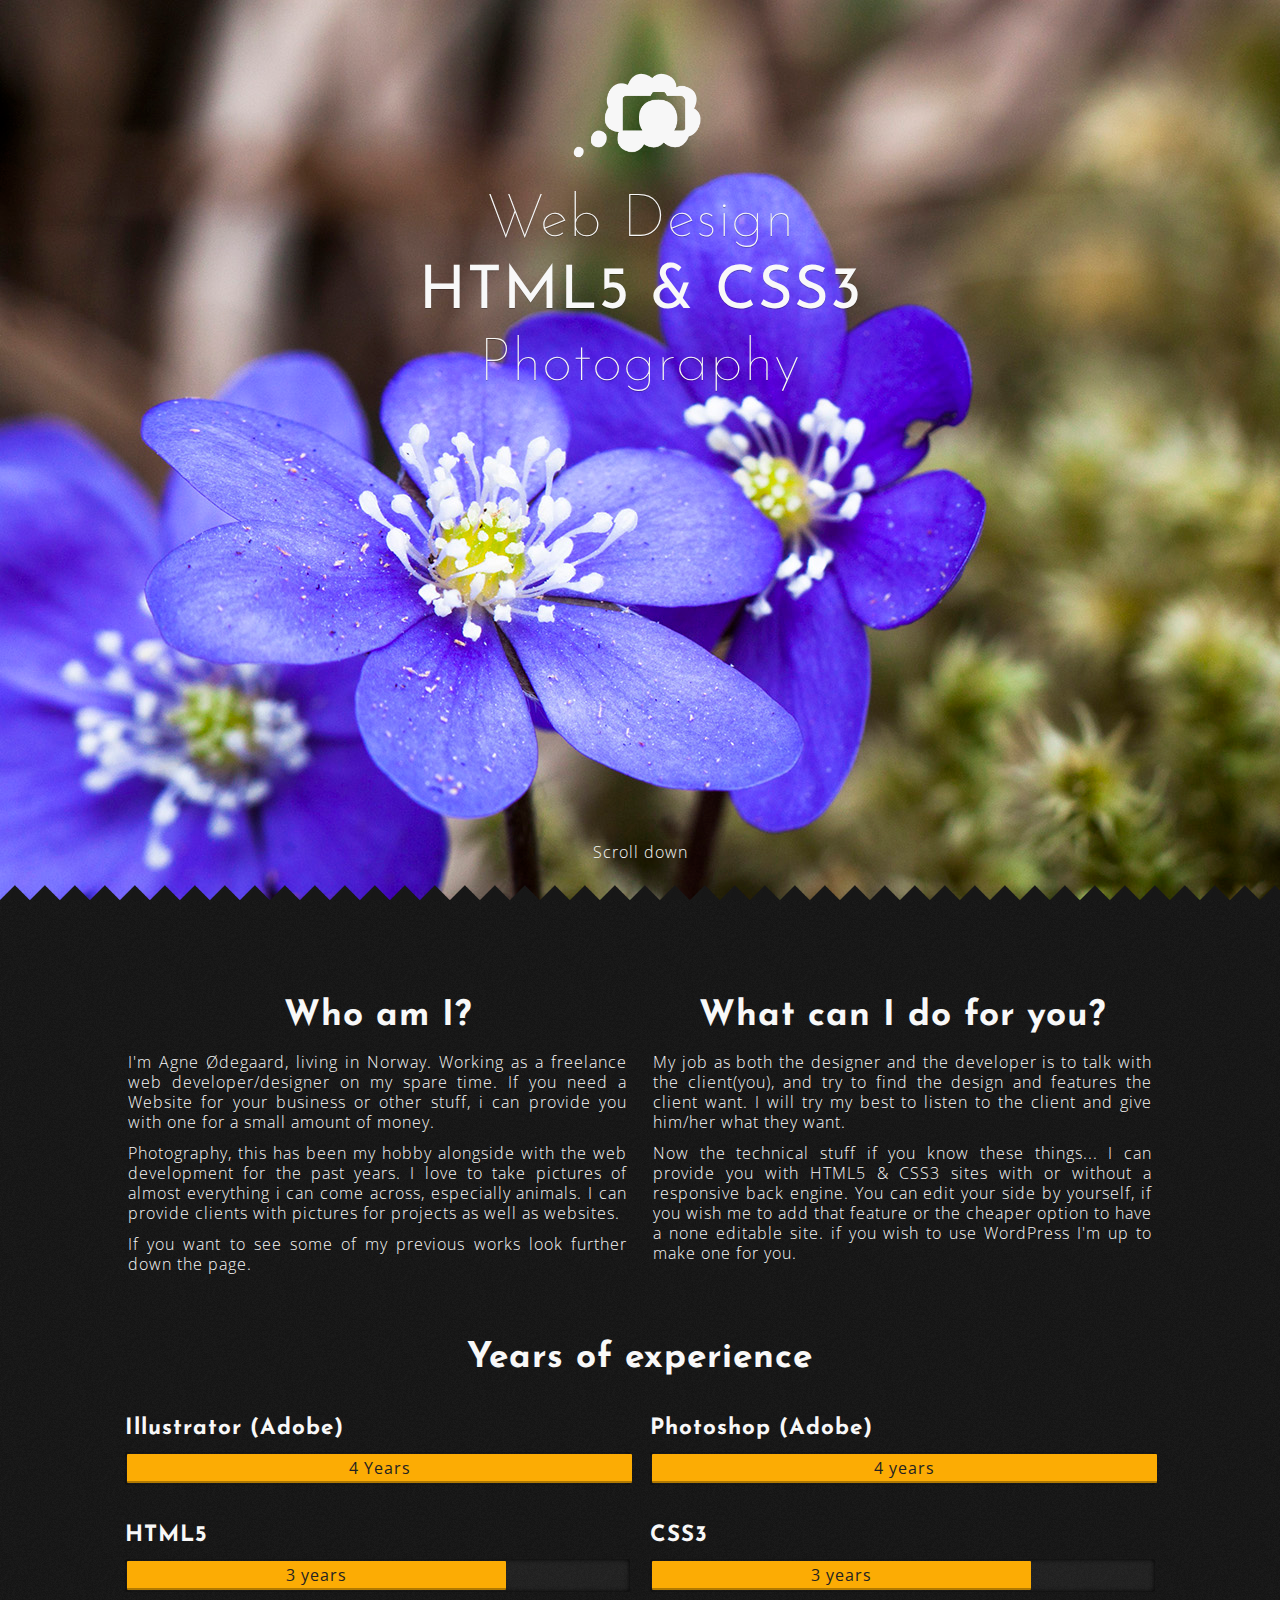
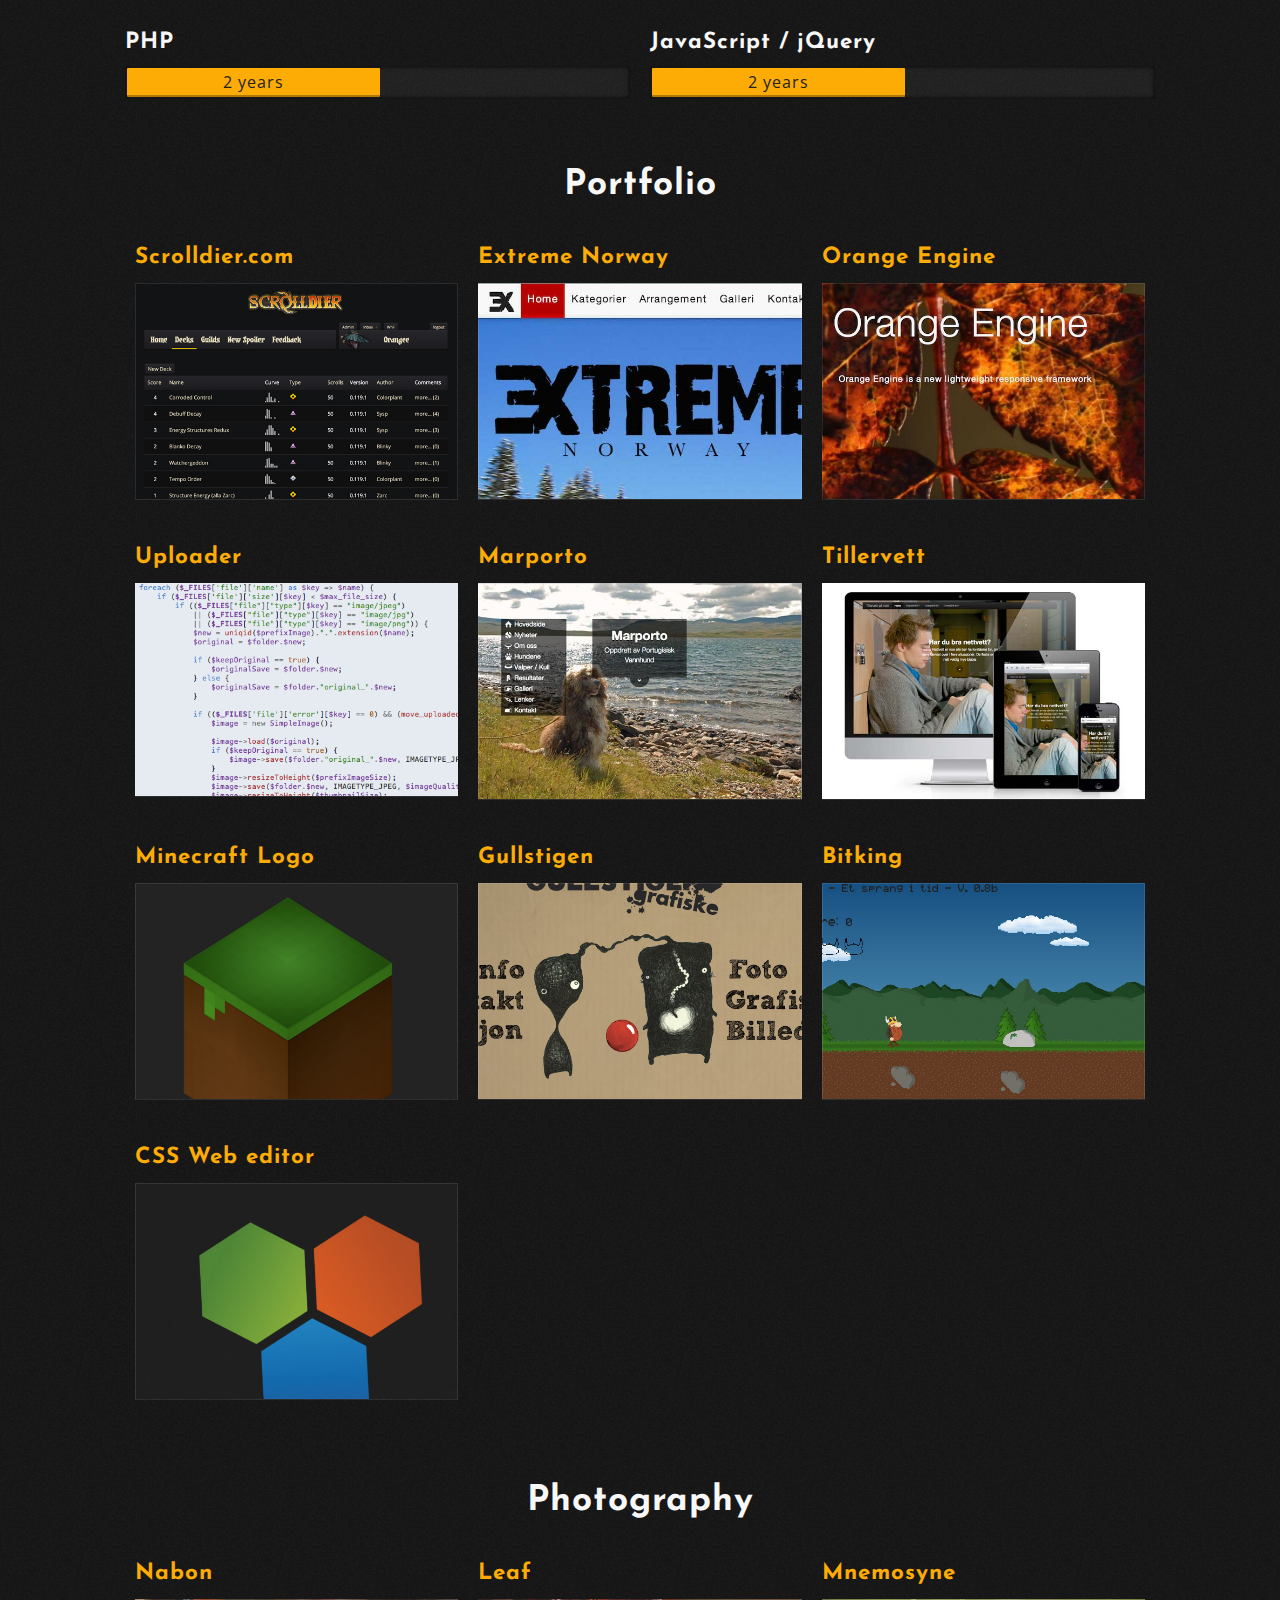
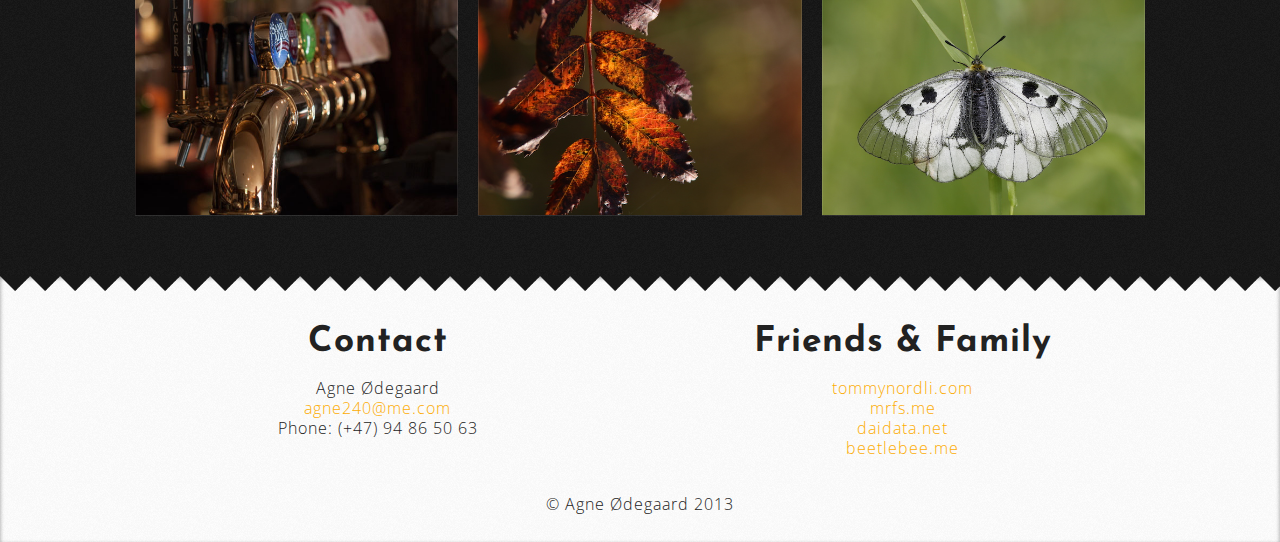
<file: index.html>
<!DOCTYPE html>
<!--
    © Agne Ødegaard, © Orangee.me
-->
<html lang="en">
<head>
    <meta name="author" content="Agne Ødegaard" />
     <meta name="viewport" content="width=device-width, initial-scale=1.0">
    <meta charset="utf-8">
    <link rel="stylesheet" href="css/master.css" />
   <link href='http://fonts.googleapis.com/css?family=Josefin+Sans:300,600|Open+Sans:300&subset=latin,cyrillic-ext' rel='stylesheet' type='text/css'>
    <title>Orangee</title>
    <script>
      (function(i,s,o,g,r,a,m){i['GoogleAnalyticsObject']=r;i[r]=i[r]||function(){
      (i[r].q=i[r].q||[]).push(arguments)},i[r].l=1*new Date();a=s.createElement(o),
      m=s.getElementsByTagName(o)[0];a.async=1;a.src=g;m.parentNode.insertBefore(a,m)
      })(window,document,'script','//www.google-analytics.com/analytics.js','ga');
    
      ga('create', 'UA-31902713-1', 'orangee.me');
      ga('send', 'pageview');
    
    </script>
</head>
<body>   
   <div class="span-12 fullScreen" style="background-attachment: fixed;">
       <div class="container">
           <div class="span-12">
           		<a href="#about"><div class="logo"></div></a>
               <h1 class="text-big align-center">
              		<a href="#portfolio" class="front SansTwo">Web Design</a><br>
   	    			<b><a href="#how" class="front">HTML5</a> <span class="color-light">&amp;</span>  <a href="#how" class="front">CSS3</a></b> <br />
   	    			<a href="#photopgrapy" class="front">Photography</a>
              </h1>
              <div class="scrollDown">
              <p class="align-center">
              	<a href="#about" class="front">Scroll down</a>
              </p>
              </div>
             
           </div>
           
       </div>
        <div class="borderIndex"></div>
   </div>
   <div class="span-12">
		<div class="container">
			<div class="span-6 space" id="about">
				<h1 class="color-light">Who am I?</h1>
				<p class="color-light">I'm Agne Ødegaard, living in Norway. Working as a freelance web developer/designer on my spare time. If you need a Website for your business or other stuff, i can provide you with one for a small amount of money.</p>
				
				<p class="color-light">Photography, this has been my hobby alongside with the web development for the past years. I love to take pictures of almost everything i can come across, especially animals. I can provide clients with pictures for projects as well as websites.</p>
				
				<p class="color-light">If you want to see some of my previous works look further down the page.</p>
			</div>
			<div class="span-6 space" id="about">
				<h1 class="color-light">What can I do for you?</h1>

				<p class="color-light">My job as both the designer and the developer is to talk with the client(you), and try to find the design and features the client want. I will try my best to listen to the client and give him/her what they want.</p>
				
				<p class="color-light">Now the technical stuff if you know these things... I can provide you with HTML5 & CSS3 sites with or without a responsive back engine. You can edit your side by yourself, if you wish me to add that feature or the cheaper option to have a none editable site. if you wish to use WordPress I'm up to make one for you.</p>
			</div>
		</div>
	</div>
	<div class="span-12">
		<div class="container">
			<!--<div class="span-12" id="how">
				<h1 class="color-light">HTML5 & CSS3</h1>
				<div class="span-12 macbook">
					<div class="mac"></div>
					<div class="keyboard"></div>
				</div>
				
			</div>-->
			<div>
					<h1 class="color-light">Years of experience</h1>
					
					<div class="span-6">
						<h4 class="color-light">Illustrator (Adobe)</h4>
						<div  class="progressOutside">
							<div class="progress" style="width: 100%;">4 Years</div>
						</div>
					</div>
					<div class="span-6">
						<h4 class="color-light">Photoshop (Adobe)</h4>
						<div class="progressOutside">
							<div class="progress" style="width: 100%;"> 4 years</div>
						</div>
					</div>
	<!--	New line	-->					
					<div class="span-6">
						<h4 class="color-light">HTML5</h4>
						<div class="progressOutside">
							<div class="progress" style="width: 75%;">3 years</div>
						</div>
					</div>		
					<div class="span-6">
						<h4 class="color-light">CSS3</h4>
						<div class="progressOutside">
							<div class="progress" style="width: 75%;"> 3 years</div>
						</div>
					</div>
	<!--	New line	-->					
					<div class="span-6">
						<h4 class="color-light">PHP</h4>
						<div class="progressOutside">
							<div class="progress" style="width: 50%;">2 years</div>
						</div>
					</div>
					
			
					<div class="span-6">
						<h4 class="color-light">JavaScript / jQuery</h4>
						<div class="progressOutside">
							<div class="progress" style="width: 50%;">2 years</div>
						</div>
					</div>
			
				</div>
		</div>
	</div>
	<div class="span-12">
		<div class="container">	
			<div class="span-12" id="portfolio">
				<h1 class="color-light">Portfolio</h1>
					<div class="span-4 portfolioContent align-center">
						<h3><a target="_blank" href="http://scrolldier.com">Scrolldier.com</a></h3>
						
						<a target="_blank" href="http://scrolldier.com">
							<div class="border">
								<img src="img/web/scrolldier.jpg" alt="" />
							</div>
						</a>
						
					</div>
				
					<div class="span-4 portfolioContent align-center">
						<h3><a target="_blank" href="http://extreme-norway.com">Extreme Norway</a></h3>
						
						<a target="_blank" href="http://extreme-norway.com">
							<div class="border">
								<img src="img/web/ex.jpg" alt="" />
							</div>
						</a>
					</div>
					
					<div class="span-4 portfolioContent align-center">
						<h3><a target="_blank" href="http://orangee.me/site/oe">Orange Engine</a></h3>
						
						<a target="_blank" href="http://orangee.me/site/oe">
							<div class="border">
							<img src="img/web/oe.jpg" alt="" />
							</div>
						</a>
					</div>
					
					<div class="span-4 portfolioContent align-center">
						<h3><a target="_blank" href="http://orangee.me/site/upload">Uploader</a></h3>
						
						<a target="_blank" href="http://orangee.me/site/upload">
							<div class="border">
								<img src="img/web/upload.png" alt="" />
							</div>
						</a>
					</div>
					
					<div class="span-4 portfolioContent align-center">
						<h3><a target="_blank" href="http://marporto.com">Marporto</a></h3>
						
						<a target="_blank" href="http://marporto.com">
							<div class="border">
								<img src="img/web/marporto.jpg" alt="" />
							</div>
						</a>
					</div>
					
					<div class="span-4 portfolioContent align-center">
						<h3><a target="_blank" href="http://tillervett.no">Tillervett</a></h3>
						
						<a target="_blank" href="http://tillervett.no">
							<div class="border">
								<img src="img/web/iResponsive.jpg" alt="" />
							</div>
						</a>
					</div>
					
					<div class="span-4 portfolioContent align-center">
						<h3><a target="_blank" href="http://create.orangee.me/v1/block">Minecraft Logo</a></h3>
						
						<a target="_blank" href="http://create.orangee.me/v1/block">
							<div class="border">
								<img src="img/web/minecraft.jpg" alt="" />
							</div>
						</a>
					</div>
					
					<div class="span-4 portfolioContent align-center">
						<h3><a target="_blank" href="http://orangee.me/Portfolio/Gullstigen/">Gullstigen</a></h3>
						
						<a target="_blank" href="http://orangee.me/Portfolio/Gullstigen/">
							<div class="border">
								<img src="img/web/gullstigen.jpg" alt="" />
							</div>
						</a>
					</div>
					
					<div class="span-4 portfolioContent align-center">
						<h3><a target="_blank" href="http://orangee.me/site/bitking">Bitking</a></h3>
						
						<a target="_blank" href="http://orangee.me/site/bitking">
							<div class="border">
								<img src="img/web/bitking.jpg" alt="" />
							</div>
						</a>
					</div>
					
					
					
					<div class="span-4 portfolioContent align-center">
						<h3><a target="_blank" href="http://create.orangee.me">CSS Web editor</a></h3>
						
						<a target="_blank" href="http://create.orangee.me">
							<div class="border">
								<img src="img/web/create.jpg" alt="" />
							</div>
						</a>
						
					</div>
				</div>	
				
		</div>	
	</div>
	
	<div class="span-12">
		<div class="container">
			<div class="span-12" id="photopgrapy">
				<h1 class="color-light">Photography</h1>
				
				<div class="span-4 portfolioContent align-center">
					<h3><a target="_blank" href="images/nabon.html">Nabon</a></h3>
					
					<a href="images/nabon.html">
						<div class="border">
							<img src="img/web/nabon/nabon.jpg" alt="" />
						</div>
					</a>
				</div>
				
				<div class="span-4 portfolioContent align-center">
					<h3><a target="_blank" href="images/leaf.html">Leaf</a></h3>
					
					<a href="images/leaf.html">
						<div class="border">
							<img src="img/web/leaf/portfolio2.jpg" alt="" />
						</div>
					</a>
				</div>
				
				<div class="span-4 portfolioContent align-center">
					<h3><a target="_blank" href="images/mnemosyne.html">Mnemosyne</a></h3>
					
					<a href="images/mnemosyne.html">
						<div class="border">
							<img class="img" src="img/web/mnemosyne/2.jpg" alt="" />
						</div>
					</a>
				</div>
			</div>
		</div>
	</div>
	<div class="span-12 whiteBg">
		<div class="borderFooter"></div>
		<div class="container">
			<div class="span-6">
				<h1 class="">Contact</h1>
				<p class="">
					Agne Ødegaard<br />
					<a href="mailto:agne240@me.com">agne240@me.com</a><br />
					Phone: (+47) 94 86 50 63
				</p>
			</div>
			<div class="span-6">
				<h1 class="">Friends & Family</h1>
				<p>
					<a target="_blank" href="http://tommynordli.com/">tommynordli.com</a><br />
					<a target="_blank" href="http://mrfs.me/">mrfs.me</a><br />
					<a target="_blank" href="http://daidata.net/">daidata.net</a><br />
					<a target="_blank" href="http://www.beetlebee.me/">beetlebee.me</a>
				</p>
			</div>
		</div>
		<div class="span-12">
			<p class="align-center color-light">© Agne Ødegaard 2013</p>
		</div>
	</div>

	
<script src="js/jquery.js"></script>
<script>
    $(function() {
    	
        var width = $(window).width();
        var height = $(window).height();
        function jqUpdateSize() {
           $("[class*=fullScreen]").css("height", height + "px");
           width = $(window).width();
           height = $(window).height();
        };
        
        jqUpdateSize()
        var resizeTimer;
        $(window).resize(function() {
            clearTimeout(resizeTimer);
            resizeTimer = setTimeout(jqUpdateSize, 0);
        });
        
        
        //#autoScroll
        var scrollFrom = 0; 
        $('a[href*=#]').click(function(e){
            scrollFrom = $(window).scrollTop();
            $(window).scrollTop(scrollFrom);
            var target = '#' + $(this).attr("href").replace(/#/,'');
            if ($(this).attr("href") != "#myCarousel") {
        	    $('html,body').animate({
        	        scrollTop: $(target).offset().top // modification
        	    },{
        	     duration: 1000,
        	     easing: 'swing'
        	    });
        	     return false; 	
            }
        }); 
        
    });
</script>
</body>
</html>
</file>
<file: css/master.css>
/*
 Orangee Responsive Engine
 V 0.1.0
 © Agne Ødegaard 2013
*/
*,
*:after,
*:before {
  margin: 0px;
  padding: 0px;
  outline: none;
  box-sizing: border-box;
}
.left {
  float: left !important;
}
.left .clear {
  clear: left !important;
}
.right {
  float: right !important;
}
.right .clear {
  clear: right !important;
}
.clear-both {
  clear: both !important;
}
.clear-none {
  clear: none !important;
}
/* Responsive hide and show */
.hidden-desktop,
.visible-phone,
.visible-tablet {
  display: none;
}
.hidden-tablet,
.visible-desktop,
.hidden-phone {
  display: block;
}
/*base tablet styles*/
@media (max-width: 800px) {
  .hidden-tablet,
  .visible-phone,
  .visible-desktop {
    display: none;
  }
  .hidden-phone,
  .visible-tablet,
  .hidden-desktop {
    display: block;
  }
}
/* Mobile view*/
@media (max-width: 480px) {
  .container {
    padding: 0px;
    width: 100%;
  }
  .hidden-phone,
  .visible-tablet,
  .visible-desktop {
    display: none;
  }
  .hidden-tablet,
  .visible-phone,
  .hidden-desktop {
    display: block;
  }
}
[class*='span-'] {
  height: auto;
  float: left;
  padding: 10px;
}
[class*='span-'] img {
  max-width: 100%;
}
[class*='span-']:last-of-type,
[class*='span-'] .span-space:last-of-type {
  margin-right: 0px;
}
[class*='span-'].well {
  min-height: 30px;
}
[class*='span-'].span-offset-1 {
  margin-left: 8.33333333%;
}
[class*='span-'].span-offset-2 {
  margin-left: 16.66666667%;
}
[class*='span-'].span-offset-3 {
  margin-left: 25%;
}
[class*='span-'].span-offset-4 {
  margin-left: 33.33333333%;
}
[class*='span-'].span-offset-5 {
  margin-left: 41.66666667%;
}
[class*='span-'].span-offset-6 {
  margin-left: 50%;
}
[class*='span-'].span-offset-7 {
  margin-left: 58.33333333%;
}
[class*='span-'].span-offset-8 {
  margin-left: 66.66666667%;
}
[class*='span-'].span-offset-9 {
  margin-left: 75%;
}
[class*='span-'].span-offset-10 {
  margin-left: 83.33333333%;
}
[class*='span-'].span-offset-11 {
  margin-left: 91.66666667%;
}
[class*='span-'].span-offset-12 {
  margin-left: 100%;
}
.span-1 {
  width: 8.33333333%;
}
.span-1.span-space {
  width: 7.33333333%;
  margin-right: 1%;
}
.span-2 {
  width: 16.66666667%;
}
.span-2.span-space {
  width: 15.66666667%;
  margin-right: 1%;
}
.span-3 {
  width: 25%;
}
.span-3.span-space {
  width: 24%;
  margin-right: 1%;
}
.span-4 {
  width: 33.33333333%;
}
.span-4.span-space {
  width: 32.33333333%;
  margin-right: 1%;
}
.span-5 {
  width: 41.66666667%;
}
.span-5.span-space {
  width: 40.66666667%;
  margin-right: 1%;
}
.span-6 {
  width: 50%;
}
.span-6.span-space {
  width: 49%;
  margin-right: 1%;
}
.span-7 {
  width: 58.33333333%;
}
.span-7.span-space {
  width: 57.33333333%;
  margin-right: 1%;
}
.span-8 {
  width: 66.66666667%;
}
.span-8.span-space {
  width: 65.66666667%;
  margin-right: 1%;
}
.span-9 {
  width: 75%;
}
.span-9.span-space {
  width: 74%;
  margin-right: 1%;
}
.span-10 {
  width: 83.33333333%;
}
.span-10.span-space {
  width: 82.33333333%;
  margin-right: 1%;
}
.span-11 {
  width: 91.66666667%;
}
.span-11.span-space {
  width: 90.66666667%;
  margin-right: 1%;
}
.span-12 {
  width: 100%;
}
.span-12.span-space {
  width: 99%;
  margin-right: 1%;
}
.span-group {
  width: 100%;
  padding: 10px;
}
.span-group .span-group {
  padding: 0px;
}
.span-well {
  background-color: #ff8800;
  color: #222222;
}
/*base tablet styles*/
@media (max-width: 800px) {
  [class*='span-'].span-space {
    width: 100%;
    margin-bottom: 1%;
  }
  [class*='span-'][class*='span-offset'] {
    margin-left: 0;
  }
  .span-1 {
    width: 100%;
  }
  .span-2 {
    width: 50%;
  }
  .span-2.span-space {
    width: 49%;
    margin-right: 1%;
  }
  .span-3 {
    width: 100%;
  }
  .span-4 {
    width: 100%;
  }
  .span-5 {
    width: 100%;
  }
  .span-6 {
    width: 100%;
  }
  .span-7 {
    width: 100%;
  }
  .span-8 {
    width: 100%;
  }
  .span-9 {
    width: 100%;
  }
  .span-10 {
    width: 100%;
  }
  .span-11 {
    width: 100%;
  }
  .span-12 {
    width: 100%;
  }
}
/*base mobile styles - everything 100%*/
@media (max-width: 480px) {
  [class*='span'] {
    width: 100%;
    margin-right: 0;
  }
  [class*='span'][class*='span-offset'] {
    margin-left: 0;
  }
  [class*='span'] .span-space {
    width: 100%;
    margin-bottom: 1%;
  }
  .span-group {
    padding: 0px;
    width: 100%;
  }
}
body {
  background-color: #f8f8f8;
  color: #222222;
  font: 16px 'Open Sans', sans-serif;
  line-height: 20px;
  text-align: left;
  letter-spacing: 1px;
}
ul li {
  list-style: none;
  color: #f8f8f8;
}
p {
  font: 16px 'Open Sans', sans-serif;
  text-align: left;
  line-height: 20px;
  padding: 3px;
  font-weight: 100;
  margin: 5px 0px;
}
.byline {
  font-size: 17.6px;
  font-weight: 100;
  line-height: 21px;
}
.align-left {
  text-align: left;
}
.align-right {
  text-align: right;
}
.align-center {
  text-align: center;
}
.align-justify {
  text-align: justify;
}
a {
  color: #fcac04;
  text-decoration: none;
}
a:hover {
  color: #986802;
}
a:active {
  color: #fdcd69;
}
a:hover:visited {
  color: #986802;
}
a:active:visited {
  color: #fdcd69;
}
a:visited {
  color: #fcac04;
}
a.front,
front {
  color: #f8f8f8;
  text-decoration: none;
}
a.front:hover,
front:hover {
  color: #e7e7e7;
}
a.front:active,
front:active {
  color: #e7e7e7;
}
a.front:visited,
front:visited {
  color: #f8f8f8;
}
a.front:visited:hover,
front:visited:hover {
  color: #e7e7e7;
}
h6,
h5,
h4,
h3,
h2,
h1 {
  font-family: 'Josefin Sans', sans-serif;
  color: #222222;
  font-size: 16px;
  line-height: 20px;
  text-align: left;
  margin-bottom: 2px;
  margin-top: 15px;
  padding-bottom: 5px;
}
h5 {
  font-size: 22.4px;
  line-height: 28px;
}
h4 {
  font-size: 22.4px;
  line-height: 32px;
}
h3 {
  font-size: 22.4px;
  line-height: 36px;
}
h2 {
  font-size: 32px;
  line-height: 40px;
}
h1 {
  text-align: center;
  font-size: 35.2px;
  line-height: 44px;
}
/*base tablet styles*/
@media (max-width: 800px) {
  body {
    font-size: 14px;
    line-height: 4px;
  }
  .byline {
    font-size: 16.8px;
    line-height: 21px;
  }
  h6 {
    font-size: 14px;
    line-height: 24px;
  }
  h5 {
    font-size: 16.8px;
    line-height: 24px;
  }
  h4 {
    font-size: 19.6px;
    line-height: 28px;
  }
  h3 {
    font-size: 22.4px;
    line-height: 32px;
  }
  h2 {
    font-size: 25.2px;
    line-height: 36px;
  }
  h1 {
    font-size: 28px;
    line-height: 40px;
  }
}
@media (max-width: 480px) {
  body {
    font-size: 12px;
    line-height: 12px;
  }
  .byline {
    font-size: 14.4px;
    line-height: 21px;
  }
  h6 {
    font-size: 12px;
    line-height: 24px;
  }
  h5 {
    font-size: 14.4px;
    line-height: 24px;
  }
  h4 {
    font-size: 16.8px;
    line-height: 28px;
  }
  h3 {
    font-size: 19.2px;
    line-height: 32px;
  }
  h2 {
    font-size: 21.6px;
    line-height: 36px;
  }
  h1 {
    font-size: 24px;
    line-height: 40px;
  }
}
.color-orange {
  color: #ff8800 !important;
}
.color-green {
  color: #00CE00 !important;
}
.color-red {
  color: #CE0000 !important;
}
.color-blue {
  color: #0094ce !important;
}
.color-mute {
  color: #999999 !important;
}
.color-dark {
  color: #222222 !important;
}
.color-light {
  color: #f8f8f8 !important;
}
.container {
  margin: 0 auto;
  width: 83.33333333%;
  padding: 10px 0px 30px !important;
}
@media (max-width: 1024px) {
  .container {
    width: 91.66666667%;
  }
}
@media (max-width: 800px) {
  .container {
    width: 91.66666667%;
  }
}
@media (max-width: 480px) {
  .container {
    width: 100%;
  }
}
hr {
  border-top: 1px solid #ebebeb;
  border-bottom: 1px solid #ffffff;
  border-left: none;
  border-right: none;
}
.pane {
  background-color: #ffffff;
}
.well {
  border-radius: 0px;
  background-color: #ebebeb;
  color: #222222;
  border: 1px solid rgba(0, 0, 0, 0.2);
}
.nav-bar {
  font-size: 16px;
  background-color: #f8f8f8;
  width: 100%;
  min-height: 50px;
  border-bottom: 5px solid #f0f0f0;
  padding-bottom: 0px;
}
.nav-bar.nav-bar-fixed {
  z-index: 9998;
  position: fixed;
  top: 0px;
  left: 0px;
}
.nav-bar.nav-bar-radius {
  border-radius: 3px;
}
.nav-bar.nav-bar-radius.nav-bar-radius-big {
  border-radius: 5px;
}
.nav-bar ul > li {
  list-style: none;
  line-height: 20px;
  display: inline-block;
  float: left;
  padding: 12px 0px 15px 0px;
  margin: 0px;
}
.nav-bar ul > li:hover > a {
  background-color: #dfdfdf;
  color: #222222;
  border-bottom: 5px solid #ebebeb;
}
.nav-bar ul > li.active > a {
  color: #f8f8f8;
  background-color: #e49b03;
  border-bottom: 5px solid #fcac04;
}
.nav-bar ul > li.logo {
  padding: 12px 10px 0px;
}
.nav-bar ul > li.logo img {
  height: 32px;
}
.nav-bar ul > li > ul {
  z-index: -1;
  top: 50px;
  left: 0;
  padding-left: 4.16666667%;
  width: 100%;
  display: none;
  position: absolute;
  background-color: #f0f0f0;
  color: #222222;
  border-bottom: 5px solid #f8f8f8;
  -webkit-transition: all .3s ease;
  -moz-transition: all .3s ease;
  -ms-transition: all .3s ease;
  transition: all .3s ease;
}
.nav-bar ul > li ul > li {
  display: none;
  z-index: -1;
  padding: 12px 0px 15px 0px;
}
.nav-bar ul > li ul > li:hover > a {
  z-index: -1;
  background-color: #dfdfdf;
  color: #222222;
  border-bottom: 5px solid #ebebeb;
}
.nav-bar ul > li ul > li.active > a:hover {
  z-index: -1;
  box-shadow: none;
  color: #f8f8f8;
  background-color: #e49b03;
  border-bottom: 5px solid #fcac04;
}
.nav-bar ul > li:hover ul > li,
.nav-bar ul > li:hover ul {
  top: 53px;
  display: inline-block;
}
.nav-bar ul > li > a {
  color: #222222;
  padding: 13px 10px 16px;
}
.nav-bar ul > li > a:hover > a {
  color: #222222;
}
.nav-bar ul > li > a:active > a,
.nav-bar ul > li > a.active > a {
  color: #f8f8f8;
}
.pull {
  display: none;
  position: relative;
  top: 0px;
  right: 4.16666667%;
  float: right;
  cursor: pointer;
  padding: 10px 10px 11px;
  background-color: #dfdfdf;
  color: #222222;
  border-bottom: 5px solid #ebebeb;
  margin-bottom: -5px;
}
.pull .bar {
  width: 25px;
  height: 3px;
  margin-bottom: 5px;
  background-color: #f8f8f8;
}
@media (max-width: 800px) {
  .nav-bar ul > li {
    display: none;
  }
  .nav-bar ul > li.logo {
    display: block;
  }
  .nav-bar ul > li.drop {
    display: block;
    padding: 0px;
    width: 100%;
  }
  .nav-bar ul > li.drop:active,
  .nav-bar ul > li.drop.active > a,
  .nav-bar ul > li.drop:hover > a {
    color: #222222 !important;
    background-color: #ebebeb;
    border-bottom: none;
  }
  .nav-bar ul > li.drop:first-of-type {
    margin-top: 5px;
  }
  .nav-bar ul > li.drop > ul,
  .nav-bar ul > li.drop ul > li,
  .nav-bar ul > li.drop.logo {
    display: none;
  }
  .nav-bar ul > li.drop > a {
    width: 100% !important;
    display: block;
    background-color: transparent;
    border: none;
    margin: 0px;
    padding: 10px 10px;
  }
  .pull {
    display: block;
  }
}
body {
  background-image: url(../img/bg2.png);
}
body:after {
  display: none;
  background-image: url('../img/logobubble_white.png');
}
.span-group {
  margin-top: 10px;
  padding: 10px;
}
.fullScreen {
  position: relative;
  background: url(../img/cover.jpg) center top no-repeat;
  padding-top: 50px;
}
.whiteBg {
  position: relative;
  margin-top: 25px;
  background: url(../img/bg.png) center top repeat;
  -moz-box-shadow: inset 0 2px 4px rgba(0, 0, 0, 0.4);
  box-shadow: inset 0 2px 4px rgba(0, 0, 0, 0.4);
}
.whiteBg p,
.whiteBg h1,
.whiteBg h2 {
  text-align: center;
  color: #222222 !important;
}
.whiteBoard {
  height: 300px;
  background-color: #f8f8f8;
}
.portfolioContent {
  height: 300px;
  overflow: hidden;
}
.space {
  margin-top: 50px;
}
.logo {
  height: 100px;
  width: 150px;
  background-image: url('../img/logobubble_white.png');
  background-size: cover;
  margin: 0 auto;
}
.logo:hover {
  background-image: url('../img/logobubble.png');
}
.scrollDown {
  position: absolute;
  bottom: 30px;
  left: 0;
  right: 0;
}
.border {
  position: relative;
}
.border:hover:after {
  background-color: rgba(0, 0, 0, 0.2);
  font-size: 20px;
  padding-top: 85px;
  color: #f8f8f8;
}
.border:after {
  border: 1px solid rgba(255, 255, 255, 0.1);
  /*  border: 1px solid rgba(0, 0, 0, .1);*/
  content: ' ';
  position: absolute;
  top: 0;
  right: 0px;
  bottom: 3px;
  left: 0px;
}
.portfolioContent {
  overflow: hidden;
}
#about p {
  text-align: justify;
}
.text-big {
  font-size: 60px;
  padding-bottom: 30px;
  border: 0px;
  line-height: 72px;
  font-weight: 100;
}
.text-big a {
  text-shadow: 0 1px rgba(0, 0, 0, 0.25);
}
.text-big a:hover {
  text-shadow: 0 -1px rgba(0, 0, 0, 0.25);
}
.borderIndex {
  position: absolute;
  bottom: 0;
  margin-left: -10px !important;
  height: 15px;
  width: 100%;
  background: url(../img/border.png) repeat-x;
  background-size: 30px;
}
.borderFooter {
  position: absolute;
  top: 0;
  margin-left: -10px !important;
  height: 15px;
  width: 100%;
  background: url(../img/border1.png) repeat-x;
  background-size: 30px;
}
@media (max-width: 800px) {
  .portfolioContent {
    height: auto;
  }
  .border:after {
    bottom: 1px;
  }
  .text-big {
    font-size: 40px;
    line-height: 46px;
  }
}
@media (max-width: 480px) {
  .text-big {
    font-size: 30px;
    line-height: 32px;
  }
}
.progressOutside {
  -moz-box-shadow: inset 0 0 5px #000000;
  -webkit-box-shadow: inset 0 0 5px #000000;
  box-shadow: inset 0 0 5px #000000;
  float: left;
  height: 33px;
  width: 100%;
  border-radius: 3px;
  background-color: rgba(255, 255, 255, 0.05);
}
.progress {
  width: 50%;
  height: 29px;
  margin: 2px;
  border-radius: 1px;
  text-align: center;
  color: #222222;
  background-color: #fcac04;
  border-bottom: 2px solid #b17902;
  line-height: 29px;
}
.macbook {
  -webkit-transition: all 3s ease-in-out 0s;
  -moz-transition: all 3s ease-in-out 0s;
  -ms-transition: all 3s ease-in-out 0s;
  transition: all 3s ease-in-out 0s;
}
.mac {
  width: 400px;
  height: 270px;
  margin: 0 auto;
  border: 2px solid #afafaf;
  border-radius: 10px;
  -webkit-transform-origin: 0% 100%;
  -moz-transform-origin: 0% 100%;
  -ms-transform-origin: 0% 100%;
  transform-origin: 0% 100%;
  perspective: 4000px;
  -webkit-perspective: 4000px;
  -webkit-transition: all 3s ease-in-out 0s;
  -moz-transition: all 3s ease-in-out 0s;
  -ms-transition: all 3s ease-in-out 0s;
  transition: all 3s ease-in-out 0s;
  -moz-box-shadow: inset 0 0 10px rgba(0, 0, 0, 0.6), inset 10px 10px #000000, inset -10px -10px #000000, inset -10px 10px #000000, inset 10px -10px #000000;
  box-shadow: inset 0 0 10px rgba(0, 0, 0, 0.6), inset 10px 10px #000000, inset -10px -10px #000000, inset -10px 10px #000000, inset 10px -10px #000000;
  background-color: #f8f8f8;
  background-image: url('/img/Skjermbilde.png');
  background-size: 100%;
  background-position: 10px;
  overflow: hidden;
}
.mac:after {
  content: '';
  position: relative;
  display: block;
  width: 600px;
  height: 100%;
  top: -115px;
  left: -165px;
  -webkit-transform: rotateZ(-70deg);
  -moz-transform: rotateZ(-70deg);
  -ms-transform: rotateZ(-70deg);
  transform: rotateZ(-70deg);
  background-image: -webkit-linear-gradient(top, rgba(255, 255, 255, 0.4) 0%, rgba(255, 255, 255, 0.1) 100%);
  background-image: -moz-linear-gradient(top, rgba(255, 255, 255, 0.4) 0%, rgba(255, 255, 255, 0.1) 100%);
  background-image: -ms-linear-gradient(top, rgba(255, 255, 255, 0.4) 0%, rgba(255, 255, 255, 0.1) 100%);
  background-image: linear-gradient(to bottom, rgba(255, 255, 255, 0.4) 0%, rgba(255, 255, 255, 0.1) 100%);
}
.mac:hover {
  -webkit-transform: rotateX(-90deg);
  -moz-transform: rotateX(-90deg);
  -ms-transform: rotateX(-90deg);
  transform: rotateX(-90deg);
}
.keyboard {
  width: 440px;
  height: 10px;
  margin: 0 auto;
  border-radius: 0px 0px 8px 8px;
  background: -webkit-linear-gradient(top, #e3e3e3 0%, #7f7f7f 100%) #7f7f7f;
  background: -moz-linear-gradient(top, #e3e3e3 0%, #7f7f7f 100%) #7f7f7f;
  background: -ms-linear-gradient(top, #e3e3e3 0%, #7f7f7f 100%) #7f7f7f;
  background: linear-gradient(to bottom, #e3e3e3 0%, #7f7f7f 100%) #7f7f7f;
}
.keyboard:after {
  content: '';
  position: relative;
  display: block;
  width: 57px;
  height: 5px;
  left: 180px;
  border-radius: 0px 0px 3px 3px;
  background-image: -webkit-linear-gradient(top, #e0e0e0 0%, #b4b4b4 100%);
  background-image: -moz-linear-gradient(top, #e0e0e0 0%, #b4b4b4 100%);
  background-image: -ms-linear-gradient(top, #e0e0e0 0%, #b4b4b4 100%);
  background-image: linear-gradient(to bottom, #e0e0e0 0%, #b4b4b4 100%);
  -moz-box-shadow: inset 0 -1px 2px rgba(0, 0, 0, 0.5);
  box-shadow: inset 0 -1px 2px rgba(0, 0, 0, 0.5);
}
/* line 7, ../sass/lightbox.sass */
body:after {
  content: url(../img/close.png) url(../img/loading.gif) url(../img/prev.png) url(../img/next.png), url(../img/close_hover.png);
  display: none;
}
/* line 11, ../sass/lightbox.sass */
.lightboxOverlay {
  position: absolute;
  top: 0;
  left: 0;
  z-index: 9999;
  background-color: black;
  filter: progid:DXImageTransform.Microsoft.Alpha(Opacity=80);
  opacity: 0.8;
  display: none;
}
/* line 20, ../sass/lightbox.sass */
.lightbox {
  position: absolute;
  left: 0;
  width: 100%;
  z-index: 10000;
  text-align: center;
  line-height: 0;
  font-weight: normal;
}
/* line 28, ../sass/lightbox.sass */
.lightbox .lb-image {
  display: block;
  height: auto;
  -webkit-border-radius: 1px;
  -moz-border-radius: 1px;
  -ms-border-radius: 1px;
  -o-border-radius: 1px;
  border-radius: 1px;
}
/* line 32, ../sass/lightbox.sass */
.lightbox a img {
  border: none;
}
/* line 35, ../sass/lightbox.sass */
.lb-outerContainer {
  position: relative;
  *zoom: 1;
  width: 250px;
  height: 250px;
  margin: 0 auto;
  -webkit-border-radius: 1px;
  -moz-border-radius: 1px;
  -ms-border-radius: 1px;
  -o-border-radius: 1px;
  border-radius: 1px;
}
/* line 38, ../../../../.rvm/gems/ruby-1.9.3-p392/gems/compass-0.12.2/frameworks/compass/stylesheets/compass/utilities/general/_clearfix.scss */
.lb-outerContainer:after {
  content: "";
  display: table;
  clear: both;
}
/* line 44, ../sass/lightbox.sass */
.lb-container {
  padding: 4px;
}
/* line 47, ../sass/lightbox.sass */
.lb-loader {
  position: absolute;
  top: 43%;
  left: 0%;
  height: 25%;
  width: 100%;
  text-align: center;
  line-height: 0;
}
/* line 56, ../sass/lightbox.sass */
.lb-cancel {
  display: block;
  width: 32px;
  height: 32px;
  margin: 0 auto;
  background: url(../img/logo64_white.png) no-repeat;
  background-size: 32px;
}
/* line 63, ../sass/lightbox.sass */
.lb-nav {
  position: absolute;
  top: 0;
  left: 0;
  height: 100%;
  width: 100%;
  z-index: 10;
}
/* line 71, ../sass/lightbox.sass */
.lb-container > .nav {
  left: 0;
}
/* line 74, ../sass/lightbox.sass */
.lb-nav a {
  outline: none;
}
/* line 77, ../sass/lightbox.sass */
.lb-prev,
.lb-next {
  width: 49%;
  height: 100%;
  cursor: pointer;
  /* Trick IE into showing hover */
  display: block;
}
/* line 84, ../sass/lightbox.sass */
.lb-prev {
  left: 0;
  float: left;
}
/* line 87, ../sass/lightbox.sass */
.lb-prev:hover {
  background: url(../img/prev.png) left 48% no-repeat;
}
/* line 90, ../sass/lightbox.sass */
.lb-next {
  right: 0;
  float: right;
}
/* line 93, ../sass/lightbox.sass */
.lb-next:hover {
  background: url(../img/next.png) right 48% no-repeat;
}
/* line 96, ../sass/lightbox.sass */
.lb-dataContainer {
  margin: 0 auto;
  padding-top: 5px;
  *zoom: 1;
  width: 100%;
  -moz-border-radius-bottomleft: 4px;
  -webkit-border-bottom-left-radius: 4px;
  border-bottom-left-radius: 4px;
  -moz-border-radius-bottomright: 4px;
  -webkit-border-bottom-right-radius: 4px;
  border-bottom-right-radius: 4px;
}
/* line 38, ../../../../.rvm/gems/ruby-1.9.3-p392/gems/compass-0.12.2/frameworks/compass/stylesheets/compass/utilities/general/_clearfix.scss */
.lb-dataContainer:after {
  content: "";
  display: table;
  clear: both;
}
/* line 103, ../sass/lightbox.sass */
.lb-data {
  padding: 0 4px;
  color: #bbbbbb;
}
/* line 106, ../sass/lightbox.sass */
.lb-data .lb-details {
  width: 85%;
  float: left;
  text-align: left;
  line-height: 1.1em;
}
/* line 111, ../sass/lightbox.sass */
.lb-data .lb-caption {
  font-size: 13px;
  font-weight: bold;
  line-height: 1em;
}
/* line 115, ../sass/lightbox.sass */
.lb-data .lb-number {
  display: block;
  clear: left;
  padding-bottom: 1em;
  font-size: 12px;
  color: #999999;
}
/* line 121, ../sass/lightbox.sass */
.lb-data .lb-close {
  display: block;
  float: right;
  width: 30px;
  height: 30px;
  background: url(../img/close.png) top right no-repeat;
  background-size: 30px;
  text-align: right;
  outline: none;
}
/* line 130, ../sass/lightbox.sass */
.lb-data .lb-close:hover {
  cursor: pointer;
  background: url(../img/close_hover.png) top right no-repeat;
  background-size: 30px;
}
</file>
